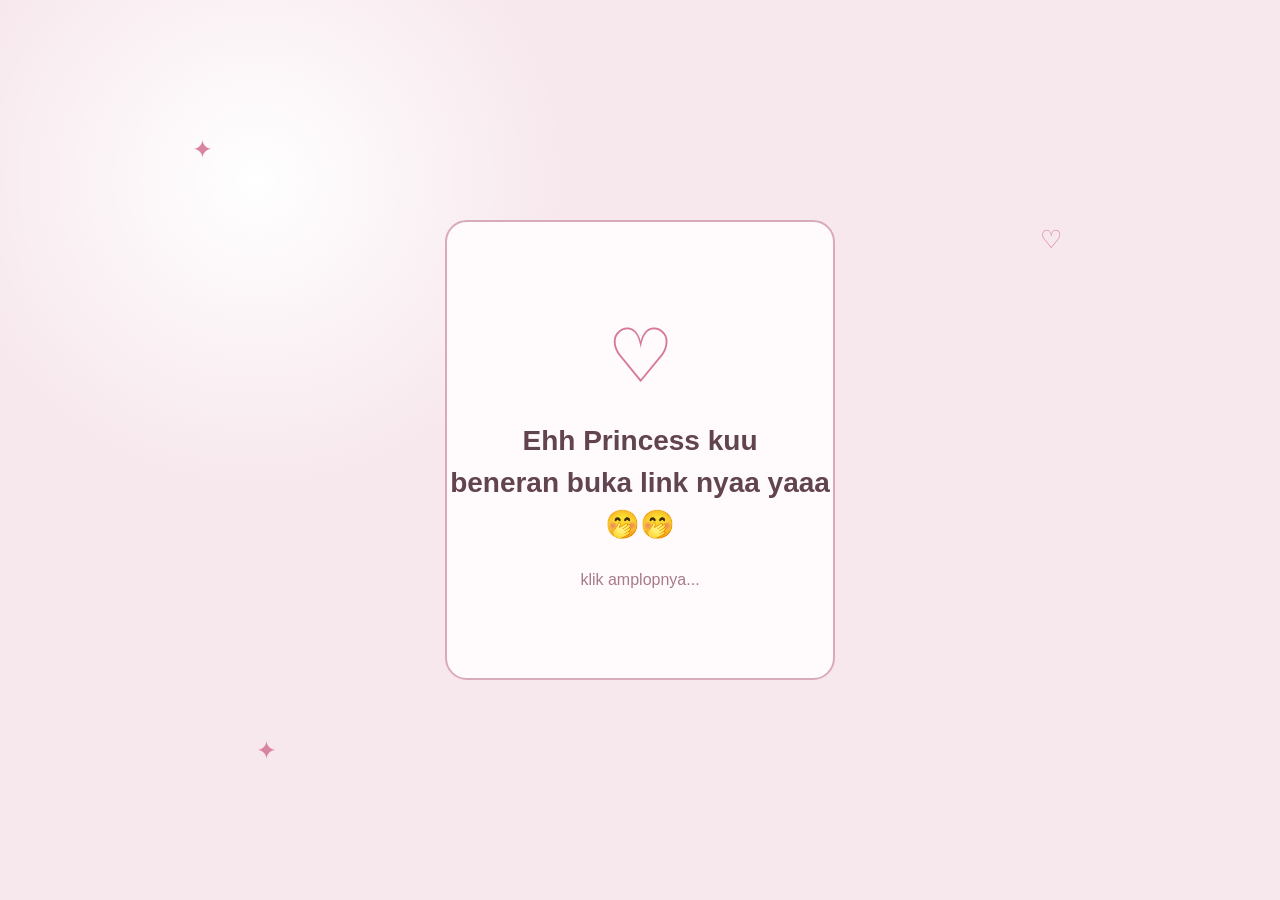
<file: index.html>
<!DOCTYPE html>
<html lang="id">
<head>
    <meta charset="UTF-8">
    <meta name="viewport" content="width=device-width, initial-scale=1.0">
    <title>Untuk Princess 🤍</title>
    <link rel="stylesheet" href="style.css">
</head>
<body class="love-page">

    <main class="envelope-page">

        <div class="sparkle s1">✦</div>
        <div class="sparkle s2">♡</div>
        <div class="sparkle s3">✦</div>

        <input type="checkbox" id="open-envelope">

        <label for="open-envelope" class="love-envelope">

            <!-- DEPAN -->
            <div class="envelope-front">

                <div class="big-heart">♡</div>

                <h1>
                    Ehh Princess kuu<br>
                    beneran buka link nyaa yaaa🤭🤭
                </h1>

                <p>klik amplopnya...</p>

            </div>

            <!-- BELAKANG -->
            <div class="envelope-back">

                <div class="small-heart">♥</div>

                <h2>
                    mauu liat manusia<br>
                    terindah yang pernah adaa gaa😚?
                </h2>

                <div class="choice">

                    <a href="halaman2.html" class="yes-button">
                        YAA 🤭
                    </a>

                    <button class="no-button" id="noButton">
                        TIDAK 😭
                    </button>

                </div>

            </div>

        </label>

    </main>

    <script src="script.js"></script>

</body>
</html>
</file>
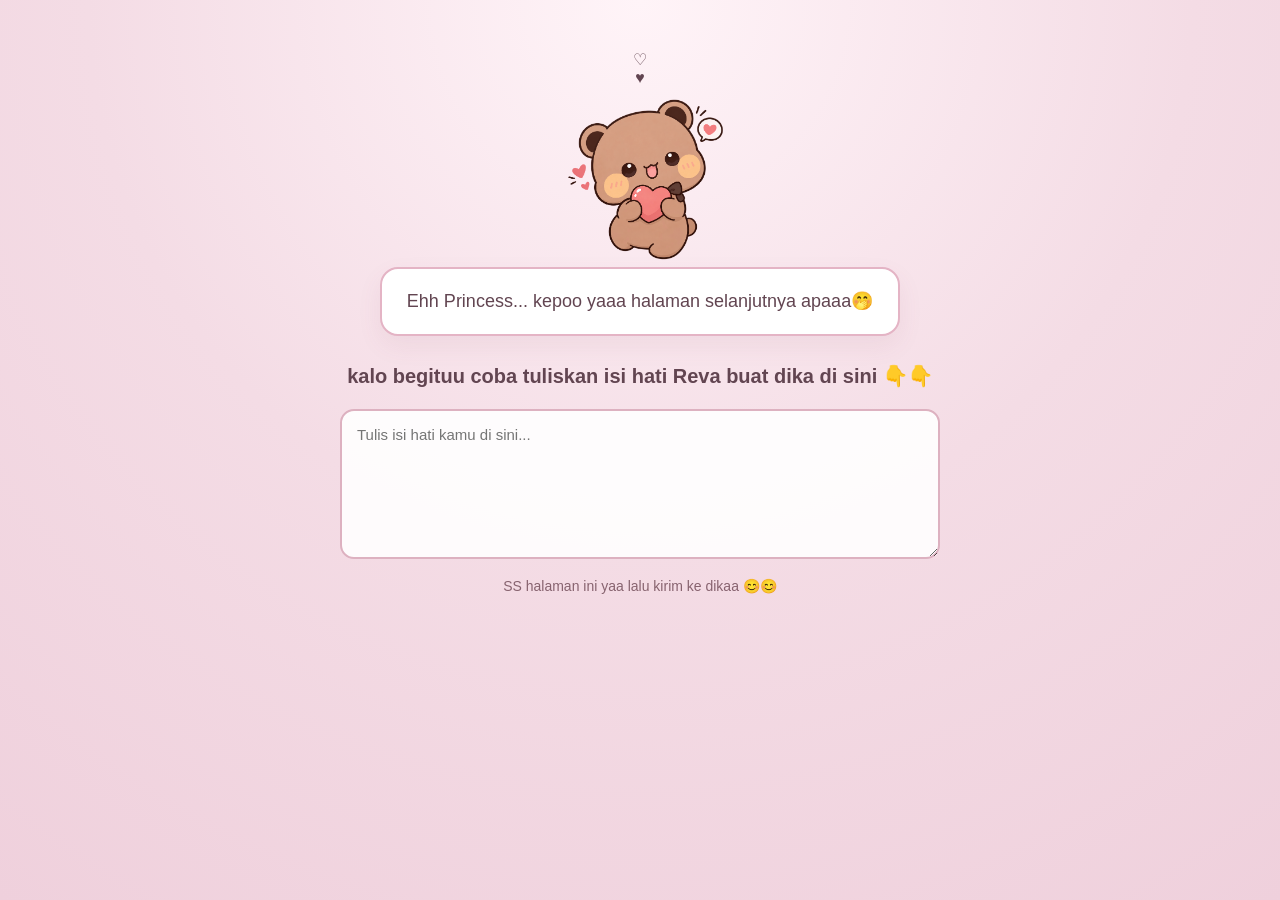
<file: halaman2.html>
<!DOCTYPE html>
<html lang="id">
<head>
    <meta charset="UTF-8">
    <meta name="viewport" content="width=device-width, initial-scale=1.0">
    <title>Dudu 🤍</title>
    <link rel="stylesheet" href="style.css">
</head>
<body class="dudu-page">

    <main class="dudu-container">

        <div class="floating-heart">♡</div>
        <div class="floating-heart heart-two">♥</div>

        <div class="dudu-character">
            <img src="dudu.png" alt="Dudu">
        </div>

        <div class="speech-box">

            <p id="duduText">
                Ehh Princess... kepoo yaaa halaman selanjutnya apaaa🤭
            </p>

        </div>

        <div class="heart-form">

            <h2>
                kalo begituu coba tuliskan isi hati
                Reva buat dika di sini 👇👇
            </h2>

            <textarea
                id="heartMessage"
                placeholder="Tulis isi hati kamu di sini..."
            ></textarea>

            <p class="screenshot-text">
                SS halaman ini yaa lalu kirim ke dikaa 😊😊
            </p>

            <button
                id="nextButton"
                class="next-button hidden"
                onclick="goToPage3()">
                NEXT →
            </button>

        </div>

    </main>

    <script src="script.js"></script>

</body>
</html>
</file>
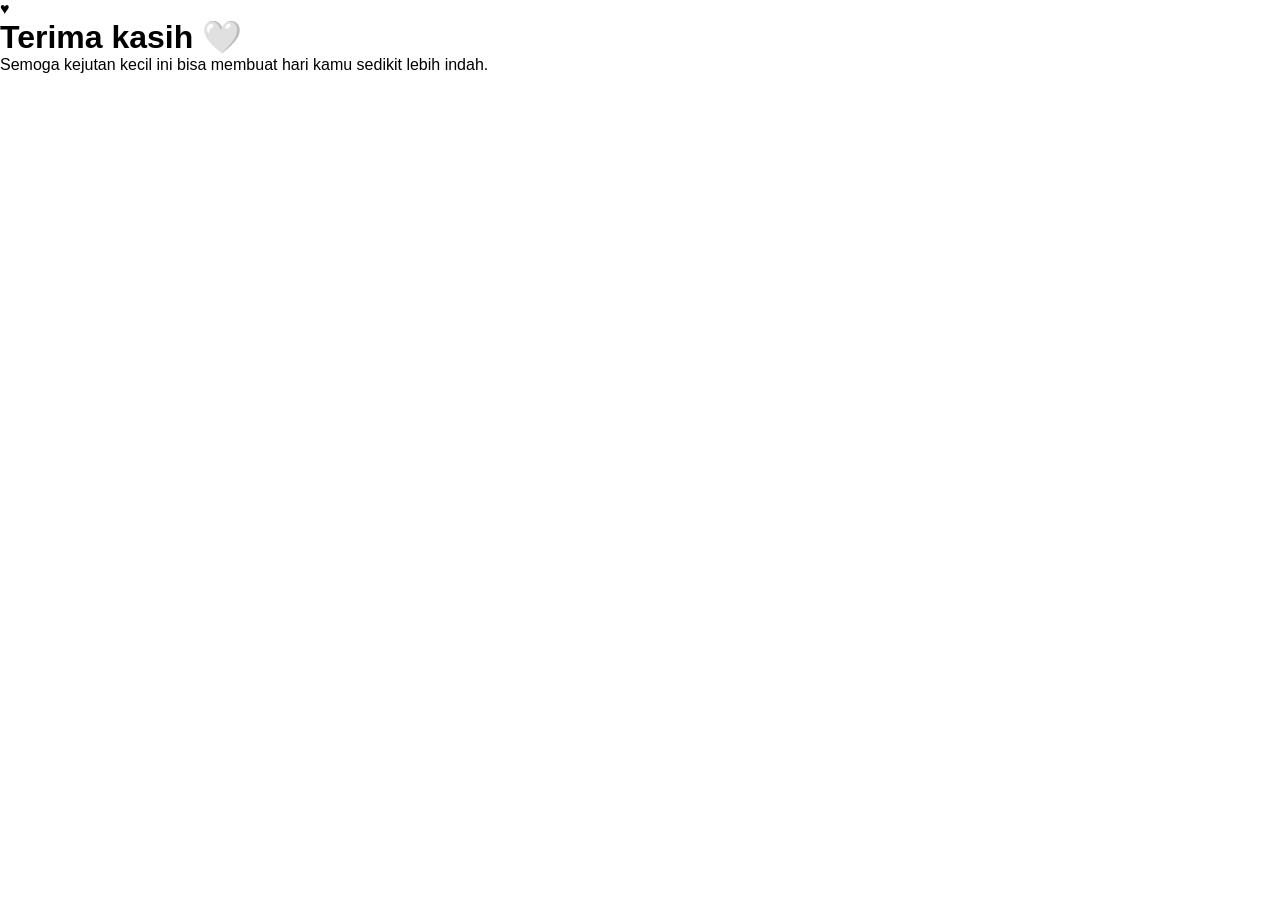
<file: halaman4.html>
<!DOCTYPE html>
<html lang="id">
<head>
    <meta charset="UTF-8">
    <meta name="viewport" content="width=device-width, initial-scale=1.0">
    <title>Thank You 🤍</title>
    <link rel="stylesheet" href="style.css">
</head>
<body class="last-page">

    <div class="last-content">

        <div class="last-heart">♥</div>

        <h1>Terima kasih 🤍</h1>

        <p>
            Semoga kejutan kecil ini bisa membuat
            hari kamu sedikit lebih indah.
        </p>

    </div>

</body>
</html>
</file>
<file: style.css>
* {
    box-sizing: border-box;
    margin: 0;
    padding: 0;
}

body {
    font-family: Arial, "Segoe UI", sans-serif;
}


/* ==================================
   HALAMAN 1
   ================================== */

.love-page {
    min-height: 100vh;

    background:
        radial-gradient(circle at 20% 20%, #fff 0, transparent 25%),
        #f7e8ed;

    color: #61444f;
}

.envelope-page {
    min-height: 100vh;

    display: flex;
    justify-content: center;
    align-items: center;

    position: relative;
    overflow: hidden;
}

#open-envelope {
    display: none;
}

.love-envelope {
    width: 390px;
    height: 460px;

    position: relative;

    cursor: pointer;
    perspective: 1000px;
}

.envelope-front,
.envelope-back {
    position: absolute;

    width: 100%;
    height: 100%;

    border-radius: 22px;

    border: 2px solid #d9aab9;

    display: flex;
    flex-direction: column;
    justify-content: center;
    align-items: center;

    text-align: center;

    backface-visibility: hidden;
    -webkit-backface-visibility: hidden;

    transition: transform .8s ease;
}

.envelope-front {
    background: #fffafc;
}

.envelope-back {
    background: #f4dce4;

    transform: rotateY(180deg);
}

#open-envelope:checked + .love-envelope .envelope-front {
    transform: rotateY(-180deg);
}

#open-envelope:checked + .love-envelope .envelope-back {
    transform: rotateY(0deg);
}


/* TEKS */

.envelope-front h1 {
    font-size: 28px;
    line-height: 1.5;
}

.envelope-front p {
    margin-top: 25px;
    color: #a77b8b;
}

.big-heart {
    font-size: 75px;
    color: #d57996;

    margin-bottom: 20px;

    animation: heartBeat 1.5s infinite;
}

.small-heart {
    font-size: 55px;
    color: #cf718f;

    margin-bottom: 20px;
}

.envelope-back h2 {
    font-size: 27px;
    line-height: 1.5;
}


/* PILIHAN */

.choice {
    display: flex;
    gap: 15px;

    margin-top: 30px;
}

.yes-button,
.no-button {
    border: none;

    padding: 12px 25px;

    border-radius: 10px;

    font-size: 14px;

    cursor: pointer;

    text-decoration: none;
}

.yes-button {
    background: #d47795;
    color: white;
}

.no-button {
    background: #fff;
    color: #8c6874;
}


/* SPARKLE */

.sparkle {
    position: absolute;

    color: #d886a0;

    font-size: 25px;

    animation: float 3s infinite ease-in-out;
}

.s1 {
    top: 15%;
    left: 15%;
}

.s2 {
    top: 25%;
    right: 17%;

    animation-delay: .7s;
}

.s3 {
    bottom: 15%;
    left: 20%;

    animation-delay: 1.2s;
}


/* ==================================
   HALAMAN 2
   ================================== */

.dudu-page {
    min-height: 100vh;

    background:
        radial-gradient(
            circle at center top,
            #fff4f8,
            #f4dce5 50%,
            #efd0dc
        );

    color: #624551;
}

.dudu-container {
    min-height: 100vh;

    display: flex;
    flex-direction: column;

    align-items: center;

    padding: 50px 20px;

    position: relative;
}


/* DUDU */

.dudu-character {
    width: 180px;
    height: 180px;

    display: flex;
    justify-content: center;
    align-items: center;

    animation: duduFloat 2.5s infinite ease-in-out;
}

.dudu-character img {
    width: 100%;
    height: 100%;

    object-fit: contain;
}


/* UCAPAN */

.speech-box {
    max-width: 600px;

    background: white;

    border: 2px solid #e4b4c5;

    border-radius: 18px;

    padding: 18px 25px;

    text-align: center;

    box-shadow: 0 10px 25px rgba(145, 80, 105, .08);

    margin-bottom: 25px;
}

.speech-box p {
    font-size: 18px;
    line-height: 1.6;
}


/* FORM */

.heart-form {
    width: 600px;
    max-width: 95%;

    text-align: center;
}

.heart-form h2 {
    font-size: 20px;

    line-height: 1.5;

    margin-bottom: 18px;
}

textarea {
    width: 100%;
    min-height: 150px;

    resize: vertical;

    border: 2px solid #ddb1c0;

    border-radius: 14px;

    padding: 15px;

    font-family: inherit;

    font-size: 15px;

    outline: none;

    background: rgba(255,255,255,.9);
}

textarea:focus {
    border-color: #c87996;
}

.screenshot-text {
    margin-top: 15px;

    font-size: 14px;

    color: #87636f;
}


/* NEXT */

.next-button {
    margin-top: 20px;

    border: none;

    padding: 12px 28px;

    border-radius: 10px;

    background: #cf7594;

    color: white;

    cursor: pointer;

    font-size: 14px;
}

.hidden {
    display: none;
}


/* ==================================
   HALAMAN 3
   ================================== */

.gift-page {
    min-height: 100vh;

    background:
        radial-gradient(circle at center, #fff4f7, #f2d8e1);

    color: #634651;
}

.gift-container {
    min-height: 100vh;

    display: flex;
    flex-direction: column;

    align-items: center;

    text-align: center;

    padding: 45px 20px;
}

.gift-container h1 {
    font-size: 32px;
}

.gift-subtitle {
    margin-top: 10px;

    color: #94707c;
}


/* DUDU */

.dudu-gift {
    width: 180px;
    height: 170px;

    margin-top: 15px;

    animation: duduFloat 2.5s infinite ease-in-out;
}

.dudu-gift img {
    width: 100%;
    height: 100%;

    object-fit: contain;
}


/* KOTAK VIDEO */

.video-gift {
    position: relative;

    width: 500px;
    max-width: 95%;

    margin-top: 10px;
}


/* KOTAK */

#open-video {
    display: none;
}

.gift-box {
    width: 190px;
    height: 150px;

    margin: auto;

    display: block;

    position: relative;

    cursor: pointer;
}

.gift-body {
    position: absolute;

    bottom: 0;

    left: 20px;

    width: 150px;
    height: 100px;

    background: #d77d99;

    border-radius: 8px;

    box-shadow: 0 10px 25px rgba(130, 65, 90, .18);
}

.gift-lid {
    position: absolute;

    z-index: 2;

    top: 35px;
    left: 10px;

    width: 170px;
    height: 35px;

    background: #bd6684;

    border-radius: 8px;

    color: white;

    font-size: 25px;

    transition: .7s;
}

.gift-lid span {
    line-height: 35px;
}

.ribbon-vertical {
    position: absolute;

    left: 62px;

    width: 25px;
    height: 100%;

    background: #f2b6c8;
}

.ribbon-horizontal {
    position: absolute;

    top: 35px;

    width: 100%;
    height: 20px;

    background: #f2b6c8;
}


/* SAAT DIBUKA */

#open-video:checked + .gift-box .gift-lid {
    transform: translateY(-70px) rotate(-5deg);
}


/* VIDEO */

.video-content {
    width: 100%;

    max-height: 0;

    overflow: hidden;

    opacity: 0;

    transition: 1s;

    margin-top: 15px;
}

#open-video:checked ~ .video-content {
    max-height: 500px;

    opacity: 1;
}

.video-content video {
    width: 100%;

    border-radius: 15px;

    border: 4px solid white;

    box-shadow: 0 10px 35px rgba(100, 50, 70, .18);
}


/* TEKS */

.open-text {
    margin-top: 15px;

    font-size: 13px;

    color: #9b7582;
}

.beautiful-text {
    max-width: 700px;

    margin-top: 35px;

    background: rgba(255,255,255,.7);

    border: 1px solid #e2bbc8;

    border-radius: 18px;

    padding: 30px;

    line-height: 1.8;
}

.beautiful-text h2 {
    margin-bottom: 15px;

    color: #a15f78;
}

.beautiful-text p {
    margin-bottom: 13px;
}


/* WA */

.wa-button {
    display: inline-block;

    margin-top: 25px;

    padding: 13px 25px;

    border-radius: 10px;

    background: #cf7594;

    color: white;

    text-decoration: none;

    transition: .2s;
}

.wa-button:hover {
    transform: translateY(-2px);
}


/* ==================================
   ANIMASI
   ================================== */

@keyframes heartBeat {

    0%, 100% {
        transform: scale(1);
    }

    50% {
        transform: scale(1.12);
    }
}

@keyframes duduFloat {

    0%, 100% {
        transform: translateY(0);
    }

    50% {
        transform: translateY(-10px);
    }
}

@keyframes float {

    0%, 100% {
        transform: translateY(0) rotate(0);
    }

    50% {
        transform: translateY(-15px) rotate(10deg);
    }
}


/* ==================================
   HP
   ================================== */

@media (max-width: 500px) {

    .love-envelope {
        width: 315px;
        height: 430px;
    }

    .envelope-front h1 {
        font-size: 23px;
    }

    .envelope-back h2 {
        font-size: 23px;
    }

    .dudu-character {
        width: 150px;
        height: 150px;
    }

    .gift-container h1 {
        font-size: 26px;
    }

    .beautiful-text {
        padding: 22px 18px;
    }
}
</file>
